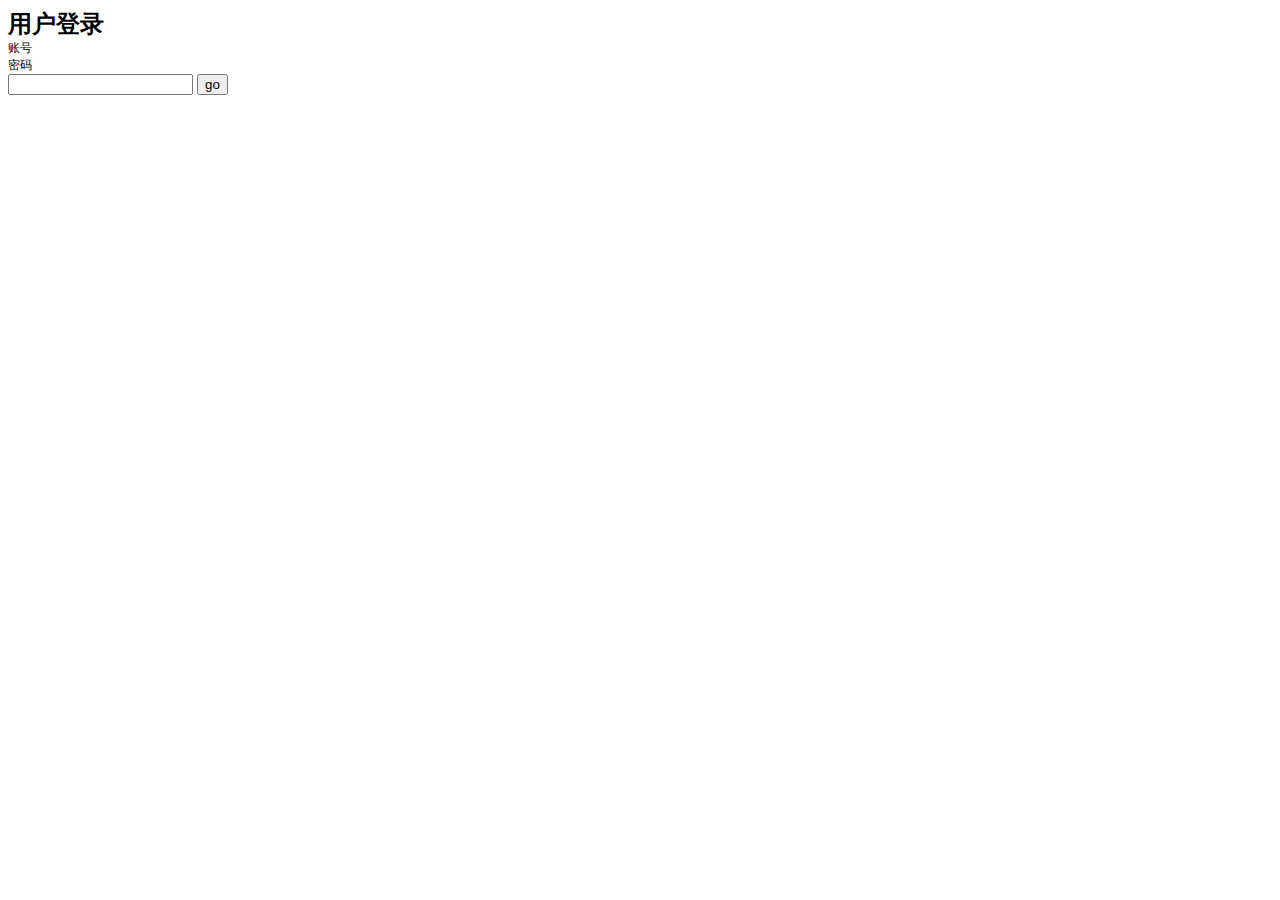
<file: bob/index.html>
<!DOCTYPE html PUBLIC "-//W3C//DTD HTML 4.01//EN" "http://www.w3.org/TR/html4/strict.dtd">
<html>
<head>
  <meta http-equiv="Content-Type" content="text/html; charset=utf-8">
  <meta http-equiv="Content-Style-Type" content="text/css">
  <title>Login</title>
  <meta name="Generator" content="Cocoa HTML Writer">
  <meta name="CocoaVersion" content="1561.4">
  <style type="text/css">
    p.p1 {margin: 0.0px 0.0px 0.0px 0.0px; font: 24.0px 'Songti SC'; color: #000000; -webkit-text-stroke: #000000}
    p.p2 {margin: 0.0px 0.0px 0.0px 0.0px; line-height: 14.0px; font: 12.0px 'Songti SC'; color: #000000; -webkit-text-stroke: #000000}
    span.s1 {font-kerning: none}
    span.s2 {font: 12.0px Times; font-kerning: none}
  </style>
</head>
<body>
<p class="p1"><span class="s1"><b>用户登录</b></span></p>
<p class="p2"><span class="s1">账号</span><span class="s2"><span class="Apple-converted-space"> </span></span></p>
<p class="p2"><span class="s1">密码</span><span class="s2"><span class="Apple-converted-space"> </span></span></p>
<form action="welcome.jsp">
	<input type="text" name="uname">
	<input type="submit" value="go"><br>
</form>
</body>
</html>
</file>
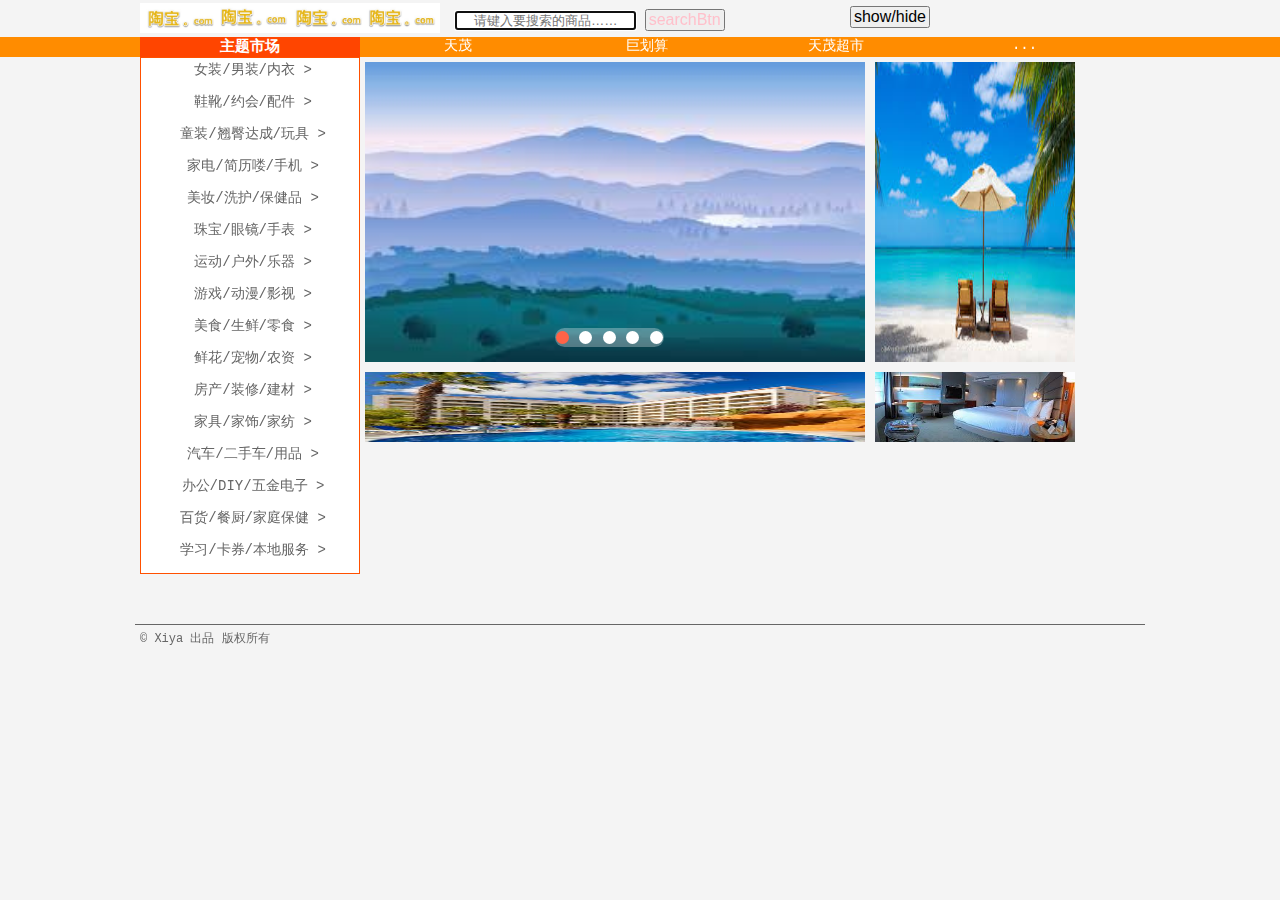
<file: bob/home.html>
<!DOCTYPE html>
<html>
<head>
<meta charset="utf-8">
<title>陶宝首页</title>
<meta name="viewport" content="width=device-width, initial-scale=1.0">
<link rel="stylesheet" href="home.css">
<!--script src="jquery-3.3.1.js"></script-->
<!-- Latest compiled and minified CSS -->
<!--link rel="stylesheet" href="https://maxcdn.bootstrapcdn.com/bootstrap/3.3.7/css/bootstrap.min.css"-->
<!-- jQuery library -->
<script src="https://ajax.googleapis.com/ajax/libs/jquery/3.3.1/jquery.min.js"></script>
<!-- Latest compiled JavaScript -->
<script src="https://maxcdn.bootstrapcdn.com/bootstrap/3.3.7/js/bootstrap.min.js"></script> 
</head>
<body>
	<div>
		<div class='header'>
			<div>
				<img id="logo" src="陶宝。com.jpg" alt="logo"></image>
			</div>
			<div>
				<form action="/WebProj/productlist" method="GET">
					<input type="text" name="searchbox" autofocus="autofocus" placeholder="请键入要搜索的商品……"/>
					<input type="button" value="searchBtn" style="font-size:16px;color:pink;padding:0 2px"/>
				</form>
			</div>
			<div>
				<button id="filter_btn" onclick="test()" style="font-size:16px;padding:0 2px">show/hide</button>
			</div>
		</div>
		<div id="material">
			<b> - Bold text</b>
			<strong> - Important text</strong>
			<i> - Italic text</i>
			<em> - Emphasized text</em>
			<mark> - Marked text</mark>
			<small> - Small text</small>
			<del> - Deleted text</del>
			<ins> - Inserted text</ins>
			<sub> - Subscript text</sub>
			<sup> - Superscript text</sup>
			<p>WWF's goal is to: <q>Build a future where people live in harmony with nature.</q></p>
			<p>Here is a quote from WWF's website:</p>
			<blockquote cite="http://www.worldwildlife.org/who/index.html">
			For 50 years, WWF has been protecting the future of nature.
			The world's leading conservation organization,
			WWF works in 100 countries and is supported by
			1.2 million members in the United States and
			close to 5 million globally.
			</blockquote>
			<p>The <abbr title="World Health Organization">WHO</abbr> was founded in 1948.</p>
			<address>
			Written by John Doe.<br> 
			Visit us at:<br>
			Example.com<br>
			Box 564, Disneyland<br>
			USA
			</address>
			<bdo dir="rtl">This text will be written from right to left</bdo>
			<!-- Write your comments here -->
			<a href="https://www.w3schools.com/html/">Visit our HTML tutorial</a>
			<p><img src="fruit.jpg" alt="Smiley face" style="float:right;width:42px;height:42px;">
			The image will float to the left of the text.</p>
			<p><a href="fruit.jpg">click to see img</a></p>
			<iframe src="index.html" name="iframe_a"></iframe>
			<p><a href="https://www.w3schools.com" target="iframe_a">W3Schools.com</a></p>
			<code>
			x = 5;<br>
			y = 6;<br>
			z = x + y;
			</code>
       </div>
	</div>
	<div name="main">
	    <div id="main-nav-bar-outer">
		    <div class="main-nav-bar" style="height:80%;">
				<h2>主题市场</h2>
				<ul class="main-nav-bar">
					<li>
					天茂
				    </li>
					<li>
					巨划算
					</li>
					<li>
					天茂超市
					</li>
					<li>
					...
					</li>
				</ul>
			</div>
		</div>
		<div id="main-sub">
			<div class="side-nav">
				<div class="side-nav-bar">
					<ul role="menubar" class="side-nav-bar">
						<li data-closeper role="menuitem" aria-haspopup="true" id="101" onmouseover="showHiddenContent()" onmouseout="hideHiddenContent()">
							女装/男装/内衣
							<i aria-hidden="true" class="service-arrow">></i>
						</li>
						<li onmouseover="showHiddenBookMeeting()" onmouseout="hideHiddenBookMeeting()">
							鞋靴/约会/配件
							<i aria-hidden="true" class="service-arrow">></i>
						</li>
						<li onmouseover="showHiddenSculptButt()" onmouseout="hideHiddenSculptButt()">
							童装/翘臀达成/玩具
							<i aria-hidden="true" class="service-arrow">></i>
						</li>
						<li  onmouseover="showHiddenCV()" onmouseout="hideHiddenCV()">
							家电/简历喽/手机
							<i aria-hidden="true" class="service-arrow">></i>
						</li>
						<li>
							美妆/洗护/保健品
							<i aria-hidden="true" class="service-arrow">></i>
						</li>
						<li>
							珠宝/眼镜/手表
							<i aria-hidden="true" class="service-arrow">></i>
						</li>
						<li>
							运动/户外/乐器
							<i aria-hidden="true" class="service-arrow">></i>
						</li>
						<li>
							游戏/动漫/影视
							<i aria-hidden="true" class="service-arrow">></i>
						</li>
						<li>
							美食/生鲜/零食
							<i aria-hidden="true" class="service-arrow">></i>
						</li>
						<li>
							鲜花/宠物/农资
							<i aria-hidden="true" class="service-arrow">></i>
						</li>
						<li>
							房产/装修/建材
							<i aria-hidden="true" class="service-arrow">></i>
						</li>
						<li>
							家具/家饰/家纺
							<i aria-hidden="true" class="service-arrow">></i>
						</li>
						<li>
							汽车/二手车/用品
							<i aria-hidden="true" class="service-arrow">></i>
						</li>
						<li>
							办公/DIY/五金电子
							<i aria-hidden="true" class="service-arrow">></i>
						</li>
						<li>
							百货/餐厨/家庭保健
							<i aria-hidden="true" class="service-arrow">></i>
						</li>
						<li>
							学习/卡券/本地服务
							<i aria-hidden="true" class="service-arrow">></i>
						</li>
					</ul>
				</div>
				
					<!--td id="2" >
						<iframe src="https://www.baidu.com" width="200" height="200" srcdoc="HTML_code" seamless="seamless" class="middle-content"></iframe>
					</td-->
			</div>
			<div id="hidden-content" class="hidden-content" style="display:none;transition:none;" onmouseover="showHiddenContent()" onmouseout="hideHiddenContent()">
				<h5>
					<a>女装</a>
					<a>
						<span>"更多"
							<i aria-hidden="true" class="service-arrow">></i>
						</span>
					</a>
				</h5>
				<p>
			        <a href="https://s.taobao.com/list?q=%E7%BE%BD%E7%BB%92%E6%9C%8D&amp;cat=16&amp;style=grid&amp;seller_type=taobao&amp;spm=a217f.8051907.1000187.1" class="h">羽绒服</a>
					<a href="https://s.taobao.com/list?q=%E6%AF%9B%E5%91%A2%E5%A4%96%E5%A5%97&amp;style=grid&amp;seller_type=taobao&amp;spm=a219r.lm874.1000187.1&amp;cps=yes&amp;cat=50102538" class="h">毛呢外套</a>
			        <a href="https://s.taobao.com/list?q=%E6%AF%9B%E8%A1%A3&amp;cat=16&amp;style=grid&amp;seller_type=taobao&amp;spm=a219r.lm874.1000187.1" class="h">毛衣</a>
			        <a href="https://s.taobao.com/list?q=%E6%AF%9B%E9%92%88%E7%BB%87%E8%A1%AB&amp;cat=16&amp;style=grid&amp;seller_type=taobao&amp;spm=a217f.1215286.1000187.1">针织衫</a>
			        <a href="https://s.taobao.com/list?q=%E6%A3%89%E6%9C%8D&amp;style=grid&amp;seller_type=taobao&amp;spm=a219r.lm874.1000187.1&amp;cps=yes&amp;cat=50016772">棉服</a>
			        <a href="https://s.taobao.com/list?style=grid&amp;seller_type=taobao&amp;cps=yes&amp;cat=51108009">连衣裙</a>
			        <a href="https://s.taobao.com/list?q=%E5%A4%96%E5%A5%97&amp;style=grid&amp;seller_type=taobao&amp;spm=a219r.lm874.1000187.1&amp;cps=yes&amp;cat=50016768" class="h">气场外套</a>
			        <a href="https://s.taobao.com/list?style=grid&amp;seller_type=taobao&amp;cps=yes&amp;cat=50031724">风衣</a>
			        <a href="https://s.taobao.com/list?q=%E8%A3%A4%E5%AD%90&amp;cat=16&amp;style=grid&amp;seller_type=taobao&amp;spm=a217f.1215286.1000187.1">裤子</a>
			        <a href="https://s.taobao.com/list?style=grid&amp;seller_type=taobao&amp;cps=yes&amp;oeid=3587000&amp;cat=50008898" class="h">卫衣</a>
			        <a href="https://s.taobao.com/list?q=t%E6%81%A4&amp;cat=16&amp;style=grid&amp;seller_type=taobao&amp;spm=a219r.lm874.1000187.1">T恤</a>
			        <a href="https://s.taobao.com/list?q=%E9%98%94%E8%85%BF%E8%A3%A4&amp;style=grid&amp;seller_type=taobao&amp;spm=a217f.1215286.1000187.1&amp;cps=yes&amp;cat=50102996&amp;ppath=122276315%3A29557">阔腿裤</a>
			        <a href="https://s.taobao.com/list?q=%E9%95%BF%E8%A2%96%E8%A1%AC%E8%A1%AB&amp;style=grid&amp;seller_type=taobao&amp;spm=a217f.1215286.1000187.1&amp;cat=16">衬衫</a>
			        <a href="https://s.taobao.com/list?style=grid&amp;seller_type=taobao&amp;cps=yes&amp;cat=50015514">牛仔裤</a>
			        <a href="https://s.taobao.com/list?style=grid&amp;seller_type=taobao&amp;cps=yes&amp;cat=1623">半身裙</a>
			        <a href="https://s.taobao.com/list?style=grid&amp;seller_type=taobao&amp;cps=yes&amp;cat=50099705">大码女装</a>
			        <a href="https://s.taobao.com/list?q=%E6%97%B6%E5%B0%9A%E5%A5%97%E8%A3%85&amp;cat=16&amp;style=grid&amp;seller_type=taobao&amp;spm=a217f.8051907.1000187.1">时尚套装</a>
			        <a href="https://s.taobao.com/list?q=%E8%A5%BF%E8%A3%85&amp;cat=16&amp;style=grid&amp;seller_type=taobao&amp;spm=a217f.1215286.1000187.1">西装</a>
			        <a href="https://s.taobao.com/list?q=%E6%89%93%E5%BA%95%E8%A1%AB&amp;style=grid&amp;seller_type=taobao&amp;spm=a217f.1215286.1000187.1&amp;cps=yes&amp;cat=50102996">打底衫</a>
			        <a href="https://s.taobao.com/list?q=%E5%A4%B9%E5%85%8B&amp;style=grid&amp;seller_type=taobao&amp;spm=a217f.1215286.1000187.1&amp;cps=yes&amp;cat=50102996">夹克</a>
			        <a href="https://s.taobao.com/list?q=%E7%9A%AE%E8%A1%A3&amp;cat=16&amp;style=grid&amp;seller_type=taobao&amp;spm=a217f.1215286.1000187.1" class="h">皮衣</a>
			        <a href="https://s.taobao.com/list?q=%E7%9A%AE%E8%8D%89&amp;cat=16&amp;style=grid&amp;seller_type=taobao&amp;spm=a219r.lm874.1000187.1">皮草</a>
			        <a href="https://s.taobao.com/list?q=%E5%A6%88%E5%A6%88%E8%A3%85&amp;cat=16&amp;style=grid&amp;seller_type=taobao&amp;oeid=3587000">妈妈装</a>
			        <a href="https://s.taobao.com/list?q=%E6%B0%91%E6%97%8F&amp;style=grid&amp;seller_type=taobao&amp;spm=a217f.8051907.1000187.1&amp;cps=yes&amp;cat=50008906">民族舞台</a>
			        <a href="https://style.taobao.com/">腔调</a>
			        <a href="https://s.taobao.com/list?cat=16&amp;style=grid&amp;seller_type=taobao&amp;oetag=11454" class="h">私服名媛</a>
			        <a href="https://s.taobao.com/list?cat=16&amp;style=grid&amp;seller_type=taobao&amp;oetag=11453">甜美风</a>
			        <a href="https://s.taobao.com/list?cat=16&amp;style=grid&amp;seller_type=taobao&amp;oetag=14897">文艺风</a>
			        <a href="https://s.taobao.com/list?cat=16&amp;style=grid&amp;seller_type=taobao&amp;oetag=11455" class="h">街头风</a>
			        <a href="https://s.taobao.com/list?cat=16&amp;style=grid&amp;seller_type=taobao&amp;oetag=11456">原创</a>
			        <a href="https://s.taobao.com/list?cat=16&amp;style=grid&amp;seller_type=taobao&amp;oetag=11171">通勤风</a>
			        <a href="https://s.taobao.com/list?q=%E8%83%8C%E5%BF%83%E5%90%8A%E5%B8%A6&amp;style=grid&amp;seller_type=taobao&amp;spm=a219r.lm874.1000187.1&amp;cps=yes&amp;cat=50099718">婚纱礼服</a>	
				</p>
				<h5>
					<a>男装</a>
					<a>
						<span>更多
							<i aria-hidden="true" class="service-arrow">></i>
						</span>
					</a>
				</h5>
				<p>
					<a href="https://www.taobao.com/markets/nanzhuang/chaopaiquanneng" class="h">潮牌馆</a>
			        <a href="https://www.taobao.com/markets/nanzhuang/yuanchuangsheji2017pc">原创设计</a>
			        <a href="https://www.taobao.com/markets/nanzhuang/fggautume2017" class="h">风格好店</a>
			        <a href="https://s.taobao.com/list?q=T%E6%81%A4&amp;cat=50344007&amp;style=grid&amp;seller_type=taobao" class="h">T恤</a>
			        <a href="https://s.taobao.com/list?q=%E8%A1%AC%E8%A1%AB&amp;cat=50344007&amp;style=grid&amp;seller_type=taobao" class="h">衬衫</a>
			        <a href="https://s.taobao.com/list?q=%E5%A4%B9%E5%85%8B%20&amp;cat=50344007&amp;style=grid&amp;seller_type=taobao" class="h">夹克</a>
			        <a href="https://s.taobao.com/list?q=%E5%A4%96%E5%A5%97&amp;cat=50344007&amp;style=grid&amp;seller_type=taobao&amp;spm=a219r.lm895.1000187.1">外套</a>
			        <a href="https://s.taobao.com/list?q=%E5%8D%AB%E8%A1%A3&amp;cat=50344007&amp;style=grid&amp;seller_type=taobao" class="h">卫衣</a>
			        <a href="https://www.taobao.com/markets/nanzhuang/hongren1">明星网红</a>
			        <a href="https://s.taobao.com/list?q=%E4%BC%91%E9%97%B2%E8%A3%A4&amp;cat=50344007&amp;style=grid&amp;seller_type=taobao&amp;spm=a219r.lm895.1000187.1" class="h">休闲裤</a>
			        <a href="https://s.taobao.com/list?q=%E7%89%9B%E4%BB%94%E8%A3%A4&amp;cat=50344007&amp;style=grid&amp;seller_type=taobao&amp;spm=a219r.lm895.1000187.1">牛仔裤</a>
			        <a href="https://s.taobao.com/list?q=%E9%A3%8E%E8%A1%A3&amp;cat=50344007&amp;style=grid&amp;seller_type=taobao">风衣</a>
			        <a href="https://s.taobao.com/list?q=%E8%A5%BF%E8%A3%85&amp;cat=50344007&amp;style=grid&amp;seller_type=taobao">西装</a>
			        <a href="https://s.taobao.com/list?q=%E7%89%9B%E4%BB%94%E5%A4%96%E5%A5%97&amp;cat=50344007&amp;style=grid&amp;seller_type=taobao&amp;spm=a217m.8005144.1000187.1">牛仔外套</a>
			        <a href="https://s.taobao.com/list?q=%E6%A3%92%E7%90%83%E6%9C%8D&amp;cat=50344007&amp;style=grid&amp;seller_type=taobao">棒球服</a>
			        <a href="https://s.taobao.com/list?q=%E9%92%88%E7%BB%87%E8%A1%AB&amp;cat=50344007&amp;style=grid&amp;seller_type=taobao">针织衫</a>
			        <a href="https://s.taobao.com/list?q=%E8%BF%90%E5%8A%A8%E5%A4%96%E5%A5%97&amp;cat=50344007&amp;style=grid&amp;seller_type=taobao">运动外套</a>
			        <a href="https://s.taobao.com/list?q=%E8%BF%90%E5%8A%A8%E8%A3%A4&amp;cat=50344007&amp;style=grid&amp;seller_type=taobao">运动裤</a>
			        <a href="https://s.taobao.com/list?q=%E4%B9%9D%E5%88%86%E8%A3%A4&amp;cat=50344007&amp;style=grid&amp;seller_type=taobao&amp;spm=a219r.lm895.1000187.1">九分裤</a>
			        <a href="https://www.taobao.com/markets/nanzhuang/ppmj" class="h">专柜大牌</a>
			        <a href="https://s.taobao.com/list?q=POLO%E8%A1%AB&amp;cat=50344007&amp;style=grid&amp;seller_type=taobao&amp;spm=a219r.lm895.1000187.1">POLO衫</a>
			        <a href="https://s.taobao.com/list?q=%E7%9A%AE%E8%A1%A3&amp;cat=50344007&amp;style=grid&amp;seller_type=taobao">皮衣</a>
			        <a href="https://s.taobao.com/list?q=%E5%A5%97%E8%A3%85&amp;cat=50344007&amp;style=grid&amp;seller_type=taobao&amp;spm=a219r.lm895.1000187.1">套装</a>
			        <a href="https://www.taobao.com/markets/if/fashionman">穿搭攻略</a>
			        <a href="https://s.taobao.com/list?q=%E5%BC%80%E8%A1%AB&amp;cat=50344007&amp;style=grid&amp;seller_type=taobao">开衫</a>
			        <a href="https://s.taobao.com/list?q=%E9%A9%AC%E7%94%B2&amp;cat=50344007&amp;style=grid&amp;seller_type=taobao">马甲</a>
			        <a href="https://s.taobao.com/list?q=%E5%91%A2%E5%A4%A7%E8%A1%A3&amp;cat=50344007&amp;style=grid&amp;seller_type=taobao">呢大衣</a>
			        <a href="https://s.taobao.com/list?q=%E7%BE%BD%E7%BB%92%E6%9C%8D&amp;cat=50344007&amp;style=grid&amp;seller_type=taobao&amp;spm=a217m.8316598.1000187.1">羽绒服</a>
			        <a href="https://s.taobao.com/list?q=%E6%A3%89%E8%A1%A3&amp;cat=50344007&amp;style=grid&amp;seller_type=taobao">棉衣</a>
			        <a href="https://s.taobao.com/list?q=%E4%B8%AD%E8%80%81%E5%B9%B4&amp;cat=50344007&amp;style=grid&amp;seller_type=taobao">中老年</a>
			        <a href="https://s.taobao.com/list?q=%E6%83%85%E4%BE%A3%E8%A3%85&amp;cat=50344007&amp;style=grid&amp;seller_type=taobao">情侣装</a>
			        <a href="https://s.taobao.com/list?q=%E5%A4%A7%E7%A0%81&amp;cat=50344007&amp;style=grid&amp;seller_type=taobao">大码</a>
			        <a href="https://s.taobao.com/list?q=%E4%B8%AD%E5%9B%BD%E9%A3%8E&amp;cat=50344007&amp;style=grid&amp;seller_type=taobao&amp;spm=a219r.lm895.1000187.1">民族风</a>
				</p>
				<h5>
					<a>内衣</a>
					<a>
						<span>更多
							<i aria-hidden="true" class="service-arrow">></i>
						</span>
					</a>
				</h5>
				<p>
					<a href="https://s.taobao.com/list?q=%E4%BF%9D%E6%9A%96%E5%86%85%E8%A1%A3&amp;cat=1625&amp;style=grid&amp;seller_type=taobao&amp;spm=394.71034.1000187.1">保暖内衣</a>
			        <a href="https://s.taobao.com/list?q=%E4%B8%9D%E7%BB%92%E7%9D%A1%E8%A1%A3&amp;cat=1625&amp;style=grid&amp;seller_type=taobao&amp;spm=a219r.lm5734.1000187.1" class="h">丝绒睡衣</a>
			        <a href="https://s.taobao.com/list?q=%E5%86%85%E8%A3%A4%E5%A5%B3&amp;cat=1625&amp;style=grid&amp;seller_type=taobao&amp;spm=a219r.lm5734.1000187.1">内裤女</a>
			        <a href="https://s.taobao.com/list?q=%E6%96%87%E8%83%B8&amp;cat=1625&amp;style=grid&amp;seller_type=taobao&amp;spm=a219r.lm5734.1000187.1" class="h">文胸</a>
			        <a href="https://s.taobao.com/list?q=%E5%86%85%E8%A3%A4%E7%94%B7&amp;cat=1625&amp;style=grid&amp;seller_type=taobao&amp;spm=a219r.lm5734.1000187.1">内裤男</a>
			        <a href="https://s.taobao.com/list?q=%E9%95%BF%E8%A2%96%E7%9D%A1%E8%A1%A3&amp;cat=1625&amp;style=grid&amp;seller_type=taobao&amp;spm=a219r.lm5734.1000187.1" class="h">长袖睡衣</a>
			        <a href="https://s.taobao.com/list?q=%E7%8F%8A%E7%91%9A%E7%BB%92%E7%9D%A1%E8%A1%A3&amp;cat=1625&amp;style=grid&amp;seller_type=taobao&amp;spm=a219r.lm5734.1000187.1">珊瑚绒睡衣</a>
			        <a href="https://s.taobao.com/list?q=%E5%A4%B9%E6%A3%89%E7%9D%A1%E8%A1%A3&amp;cat=1625&amp;style=grid&amp;seller_type=taobao&amp;spm=a219r.lm5734.1000187.1">夹棉睡衣</a>
			        <a href="https://s.taobao.com/list?q=%E9%95%BF%E7%AD%92%E8%A2%9C&amp;cat=1625&amp;style=grid&amp;seller_type=taobao&amp;spm=a219r.lm5734.1000187.1">长筒袜</a>
			        <a href="https://s.taobao.com/list?q=%E6%A3%89%E8%A2%9C&amp;cat=1625&amp;style=grid&amp;seller_type=taobao&amp;spm=a219r.lm5734.1000187.1">棉袜</a>
			        <a href="https://s.taobao.com/list?q=%E6%83%85%E4%BE%A3%E7%9D%A1%E8%A1%A3&amp;cat=1625&amp;style=grid&amp;seller_type=taobao&amp;spm=a219r.lm5734.1000187.1" class="h">情侣睡衣</a>
			        <a href="https://s.taobao.com/list?q=%E7%A7%8B%E8%A3%A4&amp;cat=1625&amp;style=grid&amp;seller_type=taobao&amp;spm=a219r.lm5734.1000187.1">秋裤</a>
			        <a href="https://s.taobao.com/list?q=%E4%BF%9D%E6%9A%96%E8%83%8C%E5%BF%83&amp;cat=1625&amp;style=grid&amp;seller_type=taobao&amp;spm=a219r.lm5734.1000187.1">保暖背心</a>
			        <a href="https://s.taobao.com/list?q=%E7%9D%A1%E8%A2%8D&amp;cat=1625&amp;style=grid&amp;seller_type=taobao&amp;spm=a219r.lm5734.1000187.1">睡袍</a>
			        <a href="https://s.taobao.com/list?q=%E7%94%B7%E5%A3%AB%E7%9D%A1%E8%A1%A3&amp;cat=1625&amp;style=grid&amp;seller_type=taobao&amp;spm=a219r.lm5734.1000187.1">男士睡衣</a>
			        <a href="https://s.taobao.com/list?q=%E5%A1%91%E8%BA%AB%E8%A1%A3&amp;cat=1625&amp;style=grid&amp;seller_type=taobao&amp;spm=a219r.lm5734.1000187.1">塑身衣</a>
			        <a href="https://s.taobao.com/list?q=%E5%86%85%E8%A1%A3%E5%A5%97%E8%A3%85&amp;cat=1625&amp;style=grid&amp;seller_type=taobao&amp;spm=a219r.lm5734.1000187.1">内衣套装</a>
			        <a href="https://s.taobao.com/list?q=%E6%89%93%E5%BA%95%E8%A3%A4&amp;cat=1625&amp;style=grid&amp;seller_type=taobao&amp;spm=a219r.lm5734.1000187.1">打底裤</a>
			        <a href="https://s.taobao.com/list?q=%E8%BF%9E%E4%BD%93%E7%9D%A1%E8%A1%A3&amp;cat=1625&amp;style=grid&amp;seller_type=taobao&amp;spm=a219r.lm5734.1000187.1">连体睡衣</a>
			        <a href="https://s.taobao.com/list?q=%E7%9D%A1%E8%A3%99%E5%A5%B3%E5%86%AC&amp;cat=1625&amp;style=grid&amp;seller_type=taobao&amp;spm=a219r.lm5734.1000187.1">睡裙女冬</a>
			        <a href="https://s.taobao.com/list?q=%E8%81%9A%E6%8B%A2%E6%96%87%E8%83%B8&amp;cat=1625&amp;style=grid&amp;seller_type=taobao&amp;spm=a219r.lm5734.1000187.1">聚拢文胸</a>
			        <a href="https://s.taobao.com/list?q=%E7%94%B7%E5%A3%AB%E8%A2%9C%E5%AD%90&amp;cat=1625&amp;style=grid&amp;seller_type=taobao&amp;spm=a219r.lm5734.1000187.1" class="h">男士袜子</a>
			        <a href="https://s.taobao.com/list?q=%E6%A3%89%E8%A2%9C%E5%A5%B3&amp;cat=1625&amp;style=grid&amp;seller_type=taobao&amp;spm=a219r.lm5734.1000187.1">棉袜女</a>
			        <a href="https://s.taobao.com/list?q=%E5%8D%A1%E9%80%9A%E7%9D%A1%E8%A1%A3&amp;cat=1625&amp;style=grid&amp;seller_type=taobao&amp;spm=a219r.lm5734.1000187.1">卡通睡衣</a>
				</p>
			</div>
			<div id="hidden-book-meeting" class="hidden-content book-meeting" style="display:none;transition:none;" onmouseover="showHiddenBookMeeting()" onmouseout="hideHiddenBookMeeting()">
				<a href="BookMeeting.html" target="_blank">Go to Book Meeing now!</a>
			</div>
			<div id="hidden-CV" class="hidden-content book-meeting" style="display:none;transition:none;" onmouseover="showHiddenCV()" onmouseout="hideHiddenCV()">
				<a href="MyCV.html" target="_blank">Look, an awesome CV is there!</a>
			</div>
			<div id="sculpt-butt" class="hidden-content book-meeting" style="display:none;transition:none;" onmouseover="showHiddenSculptButt()" onmouseout="hideHiddenSculptButt()">
				<p>Main Guide:</p><br>
				<a href="https://betterbuttchallenge.com/how-to-shape-your-butt/" target="_blank">How to Shape Your Butt</a><br><br><br><br>
				<p>Most helpful exercises:</p><br>
				<a href="https://betterbuttchallenge.com/best-butt-exercises-clamshells/" target="_blank">Clamshells</a><br>
				<a href="https://betterbuttchallenge.com/best-butt-exercises-lying-side-leg-raises/" target="_blank">Lying Side Leg Raises</a><br>
				<a href="https://betterbuttchallenge.com/best-butt-exercises-side-lunges/" target="_blank">Side Lunges</a><br>
				<a href="https://betterbuttchallenge.com/best-butt-exercises-ice-skater-plyos/" target="_blank">Ice Skater Plyos</a><br>
				<a href="https://betterbuttchallenge.com/best-butt-exercises-curtsy-lunges/" target="_blank">Curtsy Lunges</a><br>
			</div>
			<div id="adv-content">
				<div class="advertisement-framework">
					<div class="advertisement-content">
						<div class="advertisement-all" id="advertisement-all">
					 	   <div id="image1">
							   <img class="mySlides" src="images1.jpeg">
					 	   </div>
				    		<div id="image2">
								<img class="mySlides" src="images2.jpeg">
				    		</div>
							<div id="image3">
								<img class="mySlides" src="images3.jpeg">
							</div>
							<div id="image4">
								<img class="mySlides" src="images4.jpeg">
							</div>
							<div id="image5">
								<img class="mySlides" src="images5.jpeg">
							</div>
						</div>
					</div>
					<div class="advertisement-foot">
						<ul class="advertisement-nav">
							<li class="first-adv-li"></li>
							<li></li>
							<li></li>
							<li></li>
							<li></li>
						</ul>
					</div>
				</div>
				<div id="adv-side">
					<img src="beach.jpeg">
				</div>
				<div id="adv-foot-line">
					<div id="adv-foot">
						<img src="hotel.jpeg">
					</div>
					<div id="adv-foot-corner">
						<img src="room.jpeg">
					</div>
				</div>
			</div>
	    </div>
	</div>
	
	<div class="tail" style="width:1000px;margin:50px auto;padding:5px;color:#666;font-size:12px;border-top:1px solid #666">
	© Xiya 出品 版权所有
	</div>
<script src="home.js" ></script>
</body>
</html>
</file>
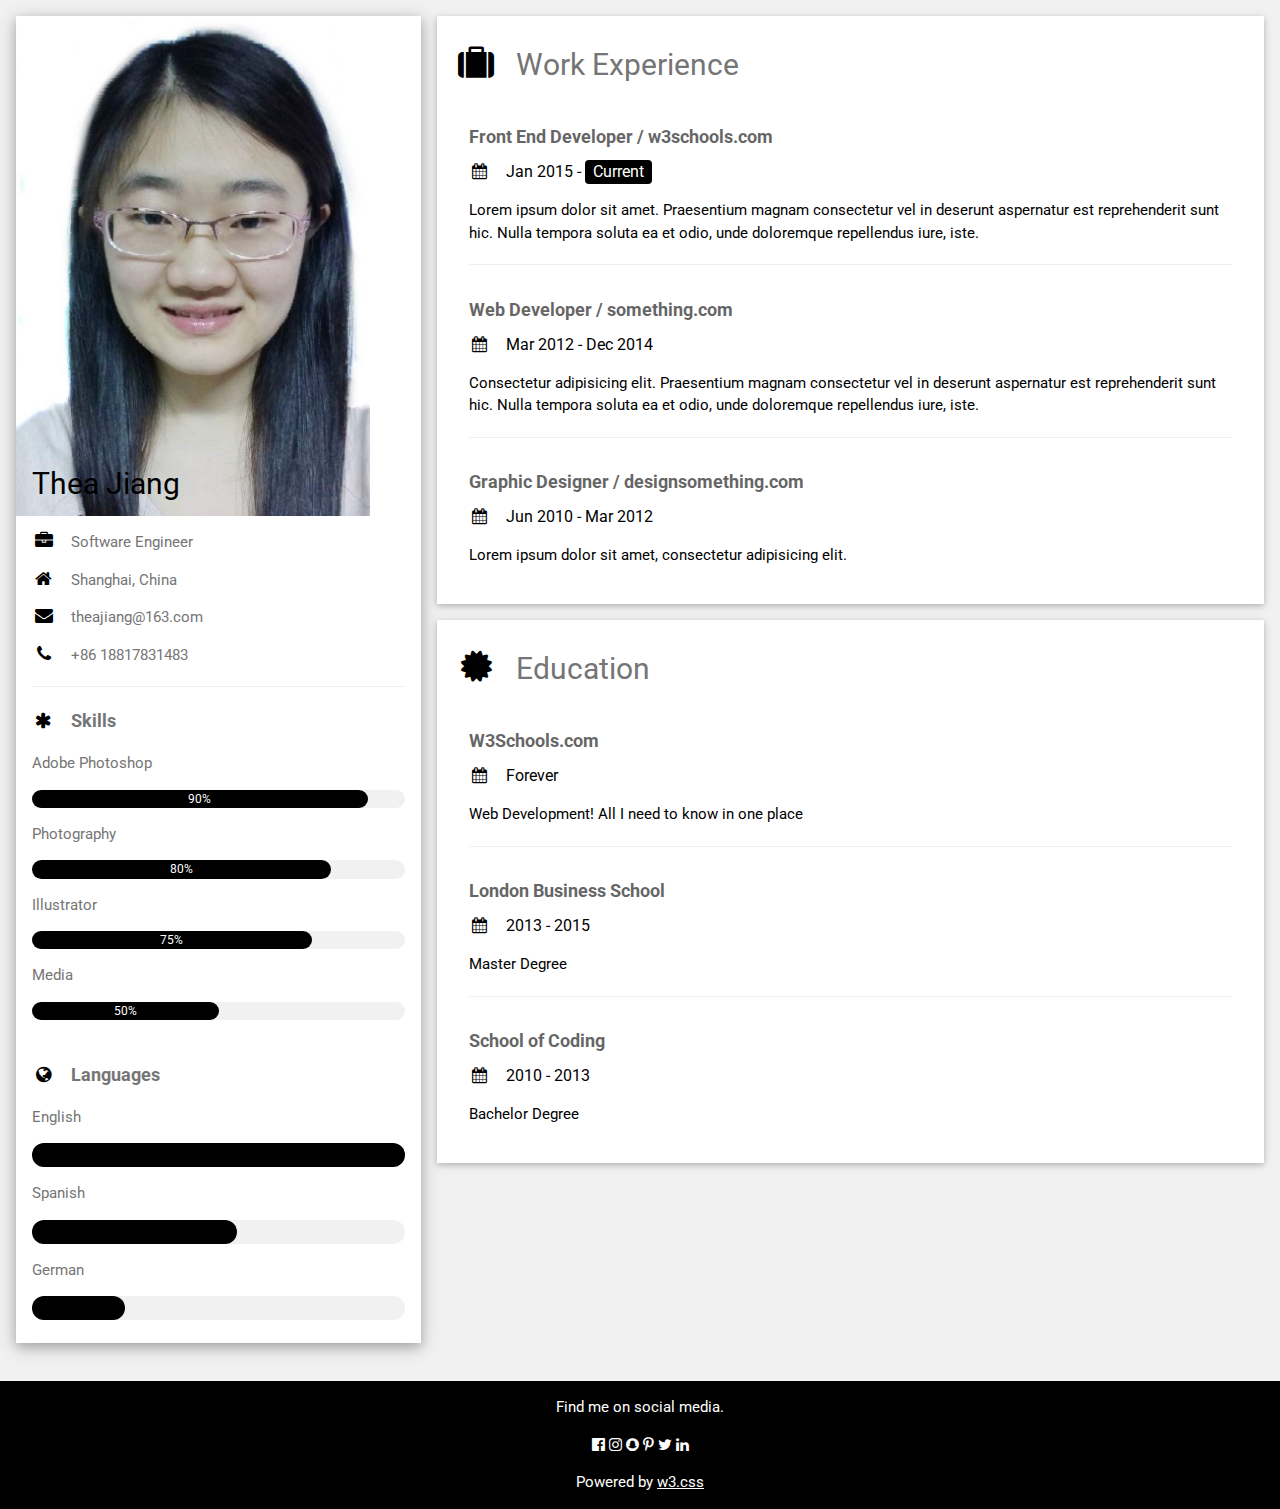
<file: bob/myCV.html>
<!DOCTYPE html>
<html>
<title>Thea Jiang's CV</title>
<meta charset="UTF-8">
<meta name="viewport" content="width=device-width, initial-scale=1">
<link rel="stylesheet" href="https://www.w3schools.com/w3css/4/w3.css">
<link rel='stylesheet' href='https://fonts.googleapis.com/css?family=Roboto'>
<link rel="stylesheet" href="https://cdnjs.cloudflare.com/ajax/libs/font-awesome/4.7.0/css/font-awesome.min.css">
<style>
html,body,h1,h2,h3,h4,h5,h6 {font-family: "Roboto", sans-serif}
</style>
<body class="w3-light-grey">

<!-- Page Container -->
<div class="w3-content w3-margin-top" style="max-width:1400px;">

  <!-- The Grid -->
  <div class="w3-row-padding">
  
    <!-- Left Column -->
    <div class="w3-third">
    
      <div class="w3-white w3-text-grey w3-card-4">
        <div class="w3-display-container">
          <img src="portrait-2016.jpg" style="max-height:500px;margin:auto" alt="Avatar">
          <div class="w3-display-bottomleft w3-container w3-text-black">
            <h2>Thea Jiang</h2>
          </div>
        </div>
        <div class="w3-container">
          <p><i class="fa fa-briefcase fa-fw w3-margin-right w3-large w3-text-black"></i>Software Engineer</p>
          <p><i class="fa fa-home fa-fw w3-margin-right w3-large w3-text-black"></i>Shanghai, China</p>
          <p><i class="fa fa-envelope fa-fw w3-margin-right w3-large w3-text-black"></i>theajiang@163.com</p>
          <p><i class="fa fa-phone fa-fw w3-margin-right w3-large w3-text-black"></i>+86 18817831483</p>
          <hr>

          <p class="w3-large"><b><i class="fa fa-asterisk fa-fw w3-margin-right w3-text-black"></i>Skills</b></p>
          <p>Adobe Photoshop</p>
          <div class="w3-light-grey w3-round-xlarge w3-small">
            <div class="w3-container w3-center w3-round-xlarge w3-black" style="width:90%">90%</div>
          </div>
          <p>Photography</p>
          <div class="w3-light-grey w3-round-xlarge w3-small">
            <div class="w3-container w3-center w3-round-xlarge w3-black" style="width:80%">
              <div class="w3-center w3-text-white">80%</div>
            </div>
          </div>
          <p>Illustrator</p>
          <div class="w3-light-grey w3-round-xlarge w3-small">
            <div class="w3-container w3-center w3-round-xlarge w3-black" style="width:75%">75%</div>
          </div>
          <p>Media</p>
          <div class="w3-light-grey w3-round-xlarge w3-small">
            <div class="w3-container w3-center w3-round-xlarge w3-black" style="width:50%">50%</div>
          </div>
          <br>

          <p class="w3-large w3-text-theme"><b><i class="fa fa-globe fa-fw w3-margin-right w3-text-black"></i>Languages</b></p>
          <p>English</p>
          <div class="w3-light-grey w3-round-xlarge">
            <div class="w3-round-xlarge w3-black" style="height:24px;width:100%"></div>
          </div>
          <p>Spanish</p>
          <div class="w3-light-grey w3-round-xlarge">
            <div class="w3-round-xlarge w3-black" style="height:24px;width:55%"></div>
          </div>
          <p>German</p>
          <div class="w3-light-grey w3-round-xlarge">
            <div class="w3-round-xlarge w3-black" style="height:24px;width:25%"></div>
          </div>
          <br>
        </div>
      </div><br>

    <!-- End Left Column -->
    </div>

    <!-- Right Column -->
    <div class="w3-twothird">
    
      <div class="w3-container w3-card w3-white w3-margin-bottom">
        <h2 class="w3-text-grey w3-padding-16"><i class="fa fa-suitcase fa-fw w3-margin-right w3-xxlarge w3-text-black"></i>Work Experience</h2>
        <div class="w3-container">
          <h5 class="w3-opacity"><b>Front End Developer / w3schools.com</b></h5>
          <h6 class="w3-text-black"><i class="fa fa-calendar fa-fw w3-margin-right"></i>Jan 2015 - <span class="w3-tag w3-black w3-round">Current</span></h6>
          <p>Lorem ipsum dolor sit amet. Praesentium magnam consectetur vel in deserunt aspernatur est reprehenderit sunt hic. Nulla tempora soluta ea et odio, unde doloremque repellendus iure, iste.</p>
          <hr>
        </div>
        <div class="w3-container">
          <h5 class="w3-opacity"><b>Web Developer / something.com</b></h5>
          <h6 class="w3-text-black"><i class="fa fa-calendar fa-fw w3-margin-right"></i>Mar 2012 - Dec 2014</h6>
          <p>Consectetur adipisicing elit. Praesentium magnam consectetur vel in deserunt aspernatur est reprehenderit sunt hic. Nulla tempora soluta ea et odio, unde doloremque repellendus iure, iste.</p>
          <hr>
        </div>
        <div class="w3-container">
          <h5 class="w3-opacity"><b>Graphic Designer / designsomething.com</b></h5>
          <h6 class="w3-text-black"><i class="fa fa-calendar fa-fw w3-margin-right"></i>Jun 2010 - Mar 2012</h6>
          <p>Lorem ipsum dolor sit amet, consectetur adipisicing elit. </p><br>
        </div>
      </div>

      <div class="w3-container w3-card w3-white">
        <h2 class="w3-text-grey w3-padding-16"><i class="fa fa-certificate fa-fw w3-margin-right w3-xxlarge w3-text-black"></i>Education</h2>
        <div class="w3-container">
          <h5 class="w3-opacity"><b>W3Schools.com</b></h5>
          <h6 class="w3-text-black"><i class="fa fa-calendar fa-fw w3-margin-right"></i>Forever</h6>
          <p>Web Development! All I need to know in one place</p>
          <hr>
        </div>
        <div class="w3-container">
          <h5 class="w3-opacity"><b>London Business School</b></h5>
          <h6 class="w3-text-black"><i class="fa fa-calendar fa-fw w3-margin-right"></i>2013 - 2015</h6>
          <p>Master Degree</p>
          <hr>
        </div>
        <div class="w3-container">
          <h5 class="w3-opacity"><b>School of Coding</b></h5>
          <h6 class="w3-text-black"><i class="fa fa-calendar fa-fw w3-margin-right"></i>2010 - 2013</h6>
          <p>Bachelor Degree</p><br>
        </div>
      </div>

    <!-- End Right Column -->
    </div>
    
  <!-- End Grid -->
  </div>
  
  <!-- End Page Container -->
</div>

<footer class="w3-container w3-black w3-center w3-margin-top">
  <p>Find me on social media.</p>
  <i class="fa fa-facebook-official w3-hover-opacity"></i>
  <i class="fa fa-instagram w3-hover-opacity"></i>
  <i class="fa fa-snapchat w3-hover-opacity"></i>
  <i class="fa fa-pinterest-p w3-hover-opacity"></i>
  <i class="fa fa-twitter w3-hover-opacity"></i>
  <i class="fa fa-linkedin w3-hover-opacity"></i>
  <p>Powered by <a href="https://www.w3schools.com/w3css/default.asp" target="_blank">w3.css</a></p>
</footer>

</body>
</html>
</file>
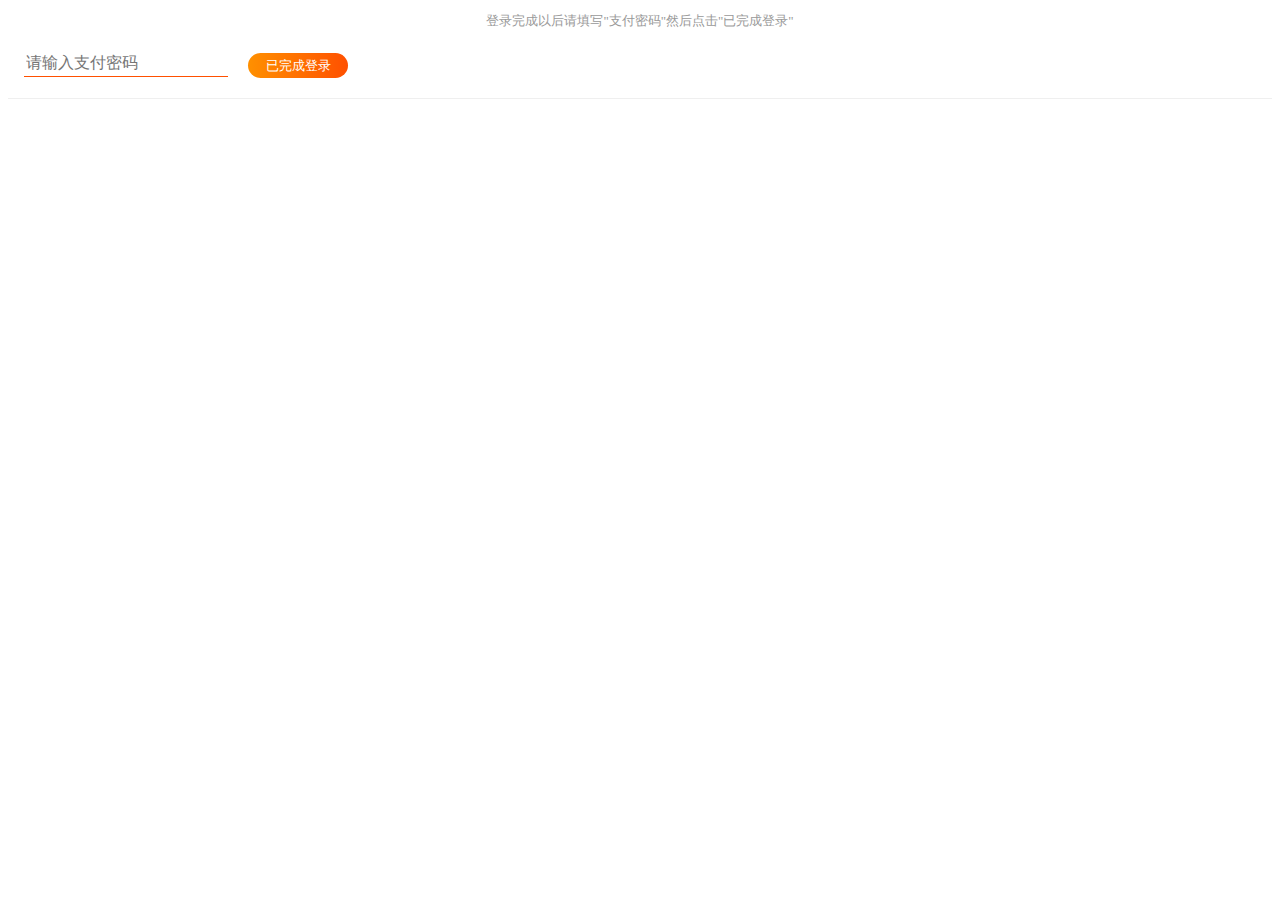
<file: bob/TBMiao.html>
<!DOCTYPE html>
<html>
<head>
<meta charset="utf-8">
    <style type="text/css">
        #login{
            outline: none;
            border:none;
            width: 100px;
            height: 25px;
            color: #ffffff;
            background: -webkit-linear-gradient(left,#ff9000,#ff5000) no-repeat;
            border-radius:35px;
            cursor: pointer;
            margin: 20px;
            float: left;
        }
        #pwd{
            font-size: inherit;
            width: 200px;
            height: 25px;
            margin-top:16px;
            outline: none;
            border: 0;
            color: #333;
            border-bottom: 1px solid #ff5000;
            float: left;
            margin-left: 16px;
        }
        i{
            display: block;
            width: 100%;
            float: left;
            border-bottom: 1px solid #efefef;
        }
        .info{
            display: block;
            font-size: 13px;
            color: #999999;
            text-align: center;
            line-height: 25px;
        }
    </style>
    <script>
    require('module').globalPaths.push('<%= htmlWebpackPlugin.options.nodeModules.replace(/\\/g, '\\\\') %>')
  </script>
</head>
<body>
    <span class="info">登录完成以后请填写"支付密码"然后点击"已完成登录"</span>
    <input type="password" name="" id="pwd" placeholder="请输入支付密码">
    <button id="login">已完成登录</button>
    <i></i>
</body>
<script type="text/javascript">
     
    document.getElementById('login').onclick = function(){
        var pwd = document.getElementById("pwd").value;
        if(pwd.length >= 6){
            
        }else{
            alert("请填写支付密码,或支付填写正确的6位数支付密码");
        }
    }
</script>
</html>
</file>
<file: bob/home.css>
* {margin:0;padding:0;}
body {font-family:Courier New,Monospace;font-size:14px;background-color:#f4f4f4;}
div {display:block;width:100%;}
img {height:100%;width:100%;}
div.header {width:1000px;margin:0 auto;height:30px;}
div.header, div.header div {display:table;}
div.header div{width:30%;float:left;display:block;}
div.header * {text-align:center;margin-top:3px;margin-bottom:auto;}
div#material {font-size:12px;display:none;}
img#logo {max-width:300px;max-height:60px;margin:0px;height:100%;width:100%;}
div#main-nav-bar-outer {display:table;background-color:darkorange;height:20px;color:#FFF;}
div.main-nav-bar {width:1000px;margin:auto;}
div.main-nav-bar h2 {float:left;background-color:OrangeRed;height:20px;width:220px;text-align:center;color:#fff;}
h2 {font-size:15px;}
ul.main-nav-bar {height:20px;list-style:none;text-align:center;}
ul.main-nav-bar li {overflow:hidden;line-weight:32px;padding-left:25px;padding-right:19px;font-weight:400;background-color:#FFFFFF;list-style:none;
	width:145px;position:relative;display:list-item;float:left;background:darkorange;height:20px;}
div#main-sub {display:table;width:1000px;margin:0 auto;}
div.side-nav {float:left;width:220px;}
div.side-nav .side-nav-bar {float:left;display:block;width:220px;}
div.side-nav .side-nav-bar ul {list-style:none;width:218px;text-align:center;background-color: White;border:1px solid #ff5000;padding-top:3px;}
div.side-nav .side-nav-bar li {overflow:hidden;line-weight:32px;height:32px;padding-left:25px;padding-right:19px;font-weight:400;background-color:#FFFFFF;list-style:none;
	width:145px;color:#666;position:relative;display:list-item;width:auto;}
div.side-nav .hidden-content {float:left;display:block;width:500px;}
div#adv-content {float:left;width:720px;height:400px;}
div.advertisement-framework {width:500px;height:300px;float:left;margin:5px;}
div.advertisement-content {width:500px;height:300px;overflow:hidden;}
div.advertisement-all {width:2500px;height:300px;}
div.advertisement-all div {width:500px;height:300px;display:table;float:left;}
div.advertisement-content img {max-width:500px;max-height:300px;}
div.advertisement-foot {width:500px;position:relative;}
ul.advertisement-nav {background-color:rgba(255,255,255,.3);position:absolute;display:block;list-style:none;text-align:center;bottom:15px;left:50%;margin-left:-60px;border-radius:10px;height:19px;} 
ul.advertisement-nav li {border-radius:50%;background-color:#fff;height:13px;width:13px;display:inline-block;font-size:0;margin:3px 1px;padding:0;text-align:center;}
ul.advertisement-nav li.first-adv-li {background-color:tomato;}
div#adv-side {float:right;width:200px;height:300px;margin:5px;}
div#adv-side img {max-height:300px;max-width:200px;}
div#adv-foot-line {display:inline-block;}
div#adv-foot {float:left;width:500px;height:70px;margin:5px;}
div#adv-foot img {max-height:70px;max-width:5000px;}
div#adv-foot-corner {float:right;width:200px;height:70px;margin:5px;}
div#adv-foot-corner img {max-height:70px;max-width:200px;}
div.hidden-content {float:left;width:720px;height:505px;padding:5px;border:1px solid #ff5000;border-left:none;}
div#sculpt-butt p {font-size:20px;font-weight:bold;}
</file>
